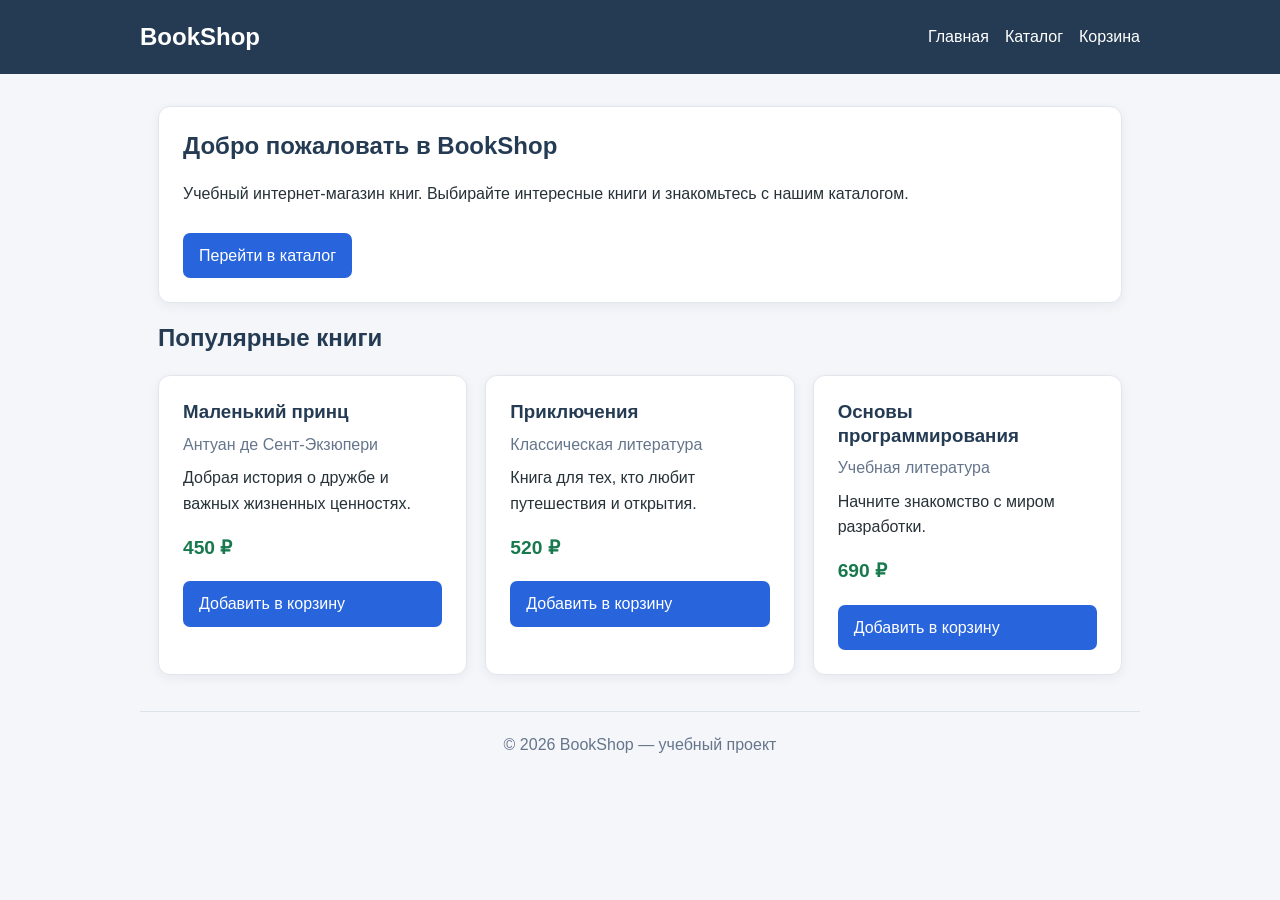
<file: index.html>
<!doctype html>
<html lang="ru"><head><meta charset="utf-8"><meta name="viewport" content="width=device-width, initial-scale=1"><title>BookShop — Главная</title><link rel="stylesheet" href="css/style.css"></head>
<body><header><div class="header-inner"><a class="logo" href="index.html">BookShop</a><nav><a href="index.html">Главная</a><a href="catalog.html">Каталог</a><a href="cart.html">Корзина</a></nav></div></header>
<main><section class="hero"><h1>Добро пожаловать в BookShop</h1><p>Учебный интернет-магазин книг. Выбирайте интересные книги и знакомьтесь с нашим каталогом.</p><a class="btn" href="catalog.html">Перейти в каталог</a></section><section><h2>Популярные книги</h2><div class="book-grid"><article class="book-card"><h3>Маленький принц</h3><p class="muted">Антуан де Сент-Экзюпери</p><p>Добрая история о дружбе и важных жизненных ценностях.</p><p class="price">450 ₽</p><a class="btn" href="cart.html">Добавить в корзину</a></article><article class="book-card"><h3>Приключения</h3><p class="muted">Классическая литература</p><p>Книга для тех, кто любит путешествия и открытия.</p><p class="price">520 ₽</p><a class="btn" href="cart.html">Добавить в корзину</a></article><article class="book-card"><h3>Основы программирования</h3><p class="muted">Учебная литература</p><p>Начните знакомство с миром разработки.</p><p class="price">690 ₽</p><a class="btn" href="cart.html">Добавить в корзину</a></article></div></section></main><footer>© 2026 BookShop — учебный проект</footer></body></html>
</file>
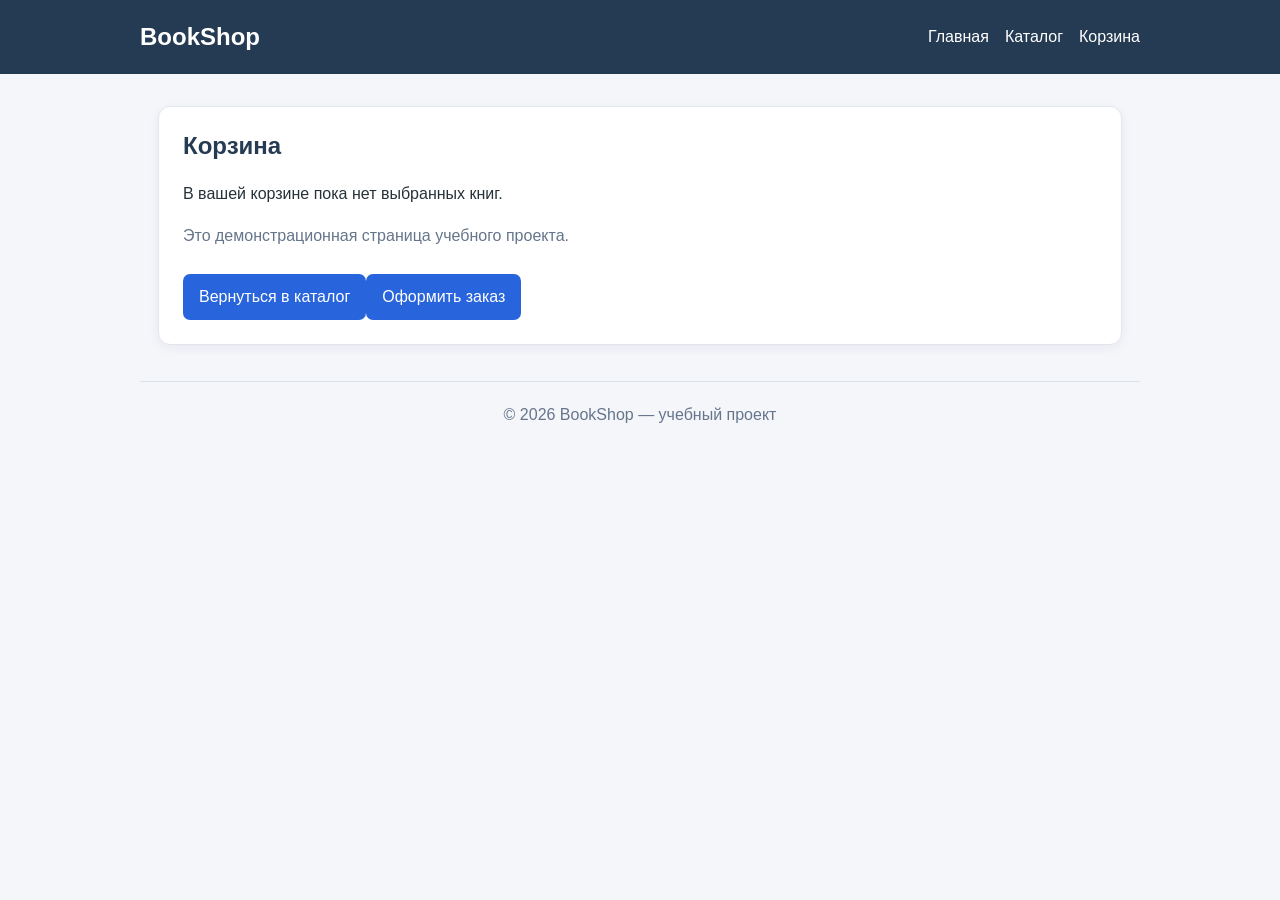
<file: cart.html>
<!doctype html>
<html lang="ru"><head><meta charset="utf-8"><meta name="viewport" content="width=device-width, initial-scale=1"><title>BookShop — Корзина</title><link rel="stylesheet" href="css/style.css"></head>
<body><header><div class="header-inner"><a class="logo" href="index.html">BookShop</a><nav><a href="index.html">Главная</a><a href="catalog.html">Каталог</a><a href="cart.html">Корзина</a></nav></div></header>
<main><section class="panel"><h1>Корзина</h1><p>В вашей корзине пока нет выбранных книг.</p><p class="muted">Это демонстрационная страница учебного проекта.</p><a class="btn" href="catalog.html">Вернуться в каталог</a><a class="btn" href="checkout.html">Оформить заказ</a></section></main><footer>© 2026 BookShop — учебный проект</footer></body></html>
</file>
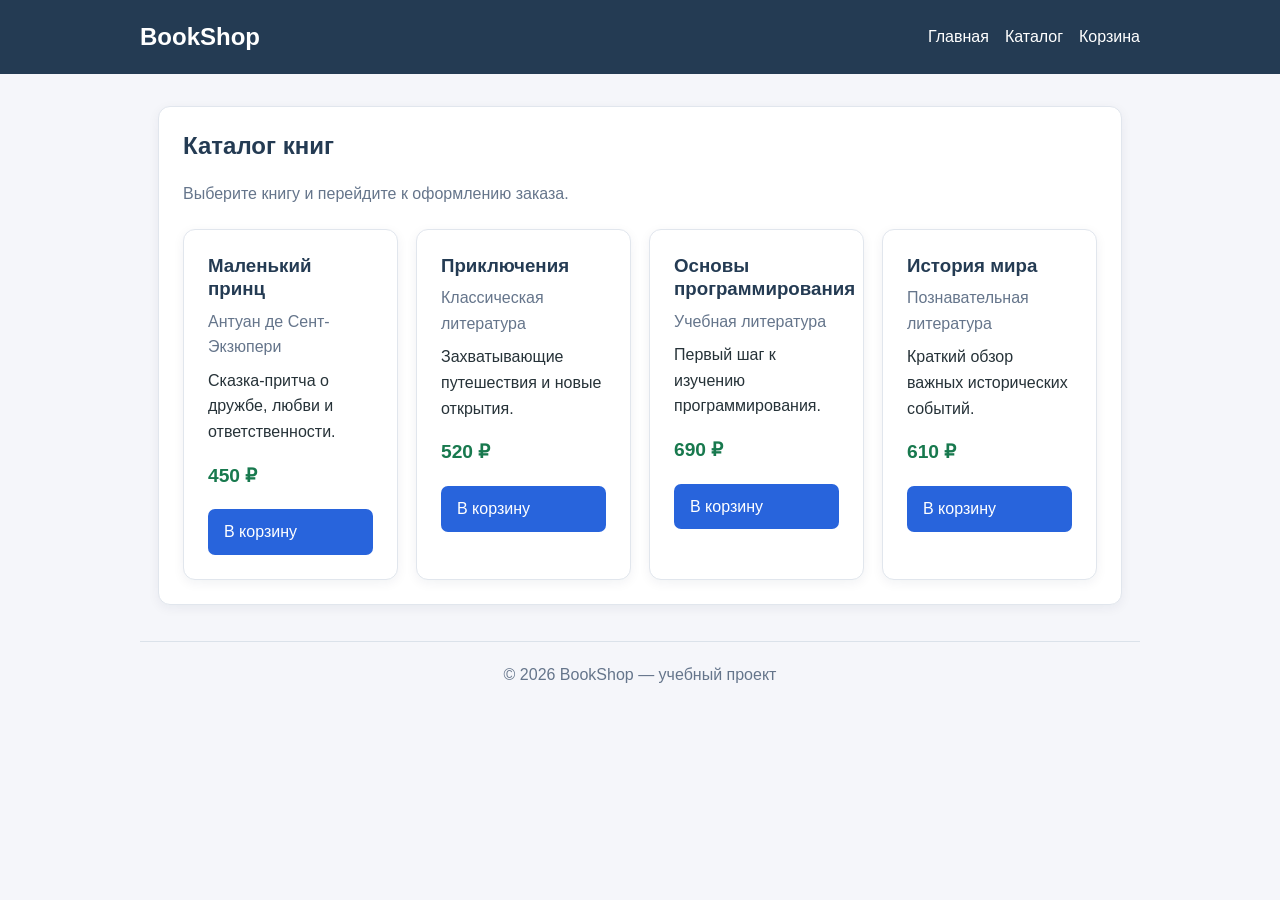
<file: catalog.html>
<!doctype html>
<html lang="ru"><head><meta charset="utf-8"><meta name="viewport" content="width=device-width, initial-scale=1"><title>BookShop — Каталог</title><link rel="stylesheet" href="css/style.css"></head>
<body><header><div class="header-inner"><a class="logo" href="index.html">BookShop</a><nav><a href="index.html">Главная</a><a href="catalog.html">Каталог</a><a href="cart.html">Корзина</a></nav></div></header>
<main><section class="panel"><h1>Каталог книг</h1><p class="muted">Выберите книгу и перейдите к оформлению заказа.</p><div class="book-grid"><article class="book-card"><h3>Маленький принц</h3><p class="muted">Антуан де Сент-Экзюпери</p><p>Сказка-притча о дружбе, любви и ответственности.</p><p class="price">450 ₽</p><a class="btn" href="cart.html">В корзину</a></article><article class="book-card"><h3>Приключения</h3><p class="muted">Классическая литература</p><p>Захватывающие путешествия и новые открытия.</p><p class="price">520 ₽</p><a class="btn" href="cart.html">В корзину</a></article><article class="book-card"><h3>Основы программирования</h3><p class="muted">Учебная литература</p><p>Первый шаг к изучению программирования.</p><p class="price">690 ₽</p><a class="btn" href="cart.html">В корзину</a></article><article class="book-card"><h3>История мира</h3><p class="muted">Познавательная литература</p><p>Краткий обзор важных исторических событий.</p><p class="price">610 ₽</p><a class="btn" href="cart.html">В корзину</a></article></div></section></main><footer>© 2026 BookShop — учебный проект</footer></body></html>
</file>
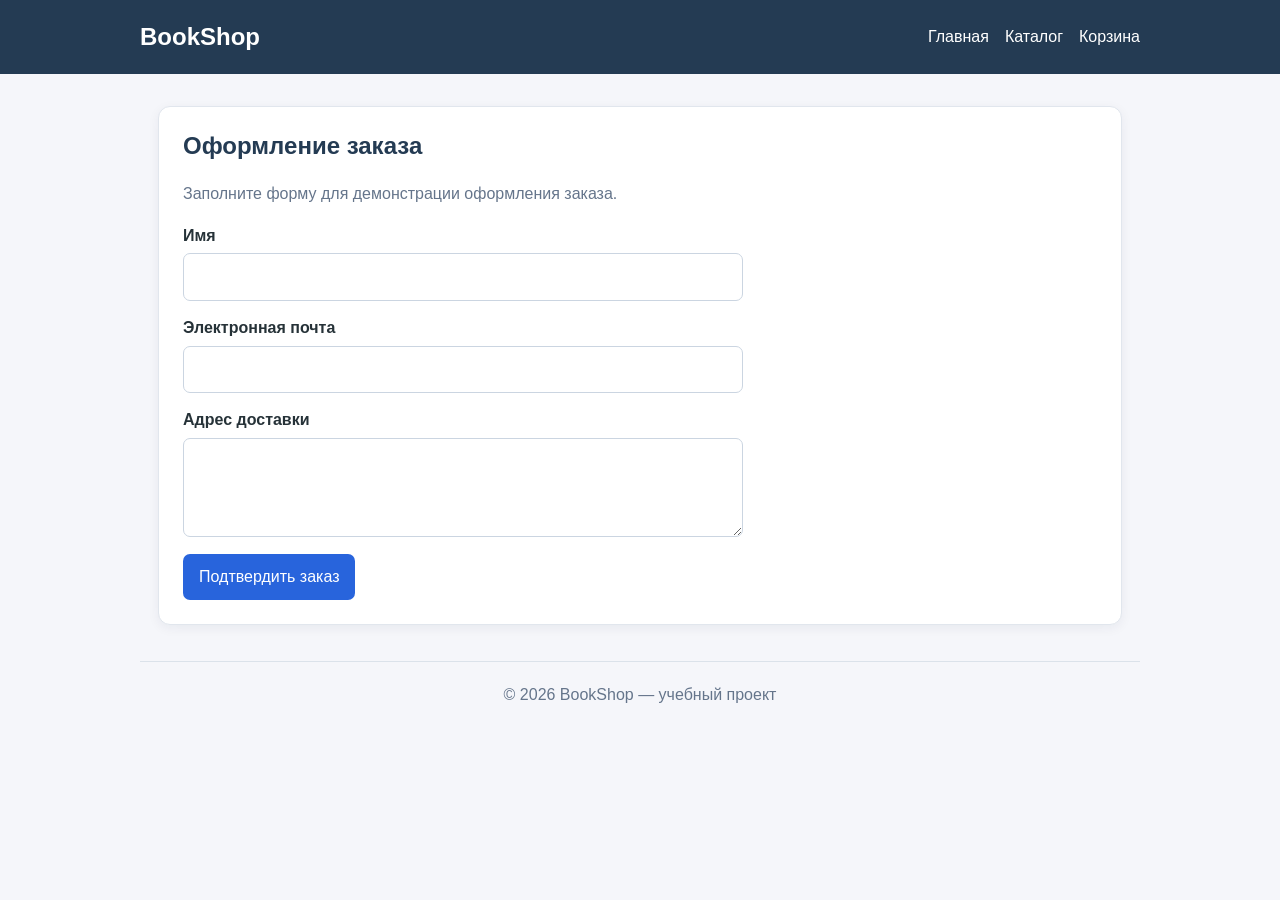
<file: checkout.html>
<!doctype html>
<html lang="ru"><head><meta charset="utf-8"><meta name="viewport" content="width=device-width, initial-scale=1"><title>BookShop — Оформление заказа</title><link rel="stylesheet" href="css/style.css"></head>
<body><header><div class="header-inner"><a class="logo" href="index.html">BookShop</a><nav><a href="index.html">Главная</a><a href="catalog.html">Каталог</a><a href="cart.html">Корзина</a></nav></div></header>
<main><section class="panel"><h1>Оформление заказа</h1><p class="muted">Заполните форму для демонстрации оформления заказа.</p><form class="form-row" onsubmit="event.preventDefault();alert('Спасибо! Это демонстрационная форма заказа.');"><label for="name">Имя</label><input id="name" name="name" required><label for="email">Электронная почта</label><input id="email" name="email" type="email" required><label for="address">Адрес доставки</label><textarea id="address" name="address" rows="3" required></textarea><button class="btn" type="submit">Подтвердить заказ</button></form></section></main><footer>© 2026 BookShop — учебный проект</footer></body></html>
</file>
<file: css/style.css>
*{box-sizing:border-box}body{margin:0;font-family:Arial,Helvetica,sans-serif;background:#f5f6fa;color:#263238;line-height:1.6}header{background:#243b53;color:#fff;padding:18px 20px} .header-inner{max-width:1000px;margin:auto;display:flex;align-items:center;justify-content:space-between;gap:18px;flex-wrap:wrap}.logo{font-size:1.5rem;font-weight:700;color:#fff;text-decoration:none}nav{display:flex;gap:16px;flex-wrap:wrap}nav a{color:#fff;text-decoration:none}nav a:hover{text-decoration:underline}main{max-width:1000px;margin:32px auto;padding:0 18px}.hero,.panel,.book-card{background:#fff;border:1px solid #e1e6ed;border-radius:12px;padding:24px;box-shadow:0 3px 12px rgba(25,42,70,.06)}h1,h2,h3{line-height:1.25;color:#243b53}h1{margin-top:0} .book-grid{display:grid;grid-template-columns:repeat(auto-fit,minmax(210px,1fr));gap:18px;margin-top:22px}.book-card{display:flex;flex-direction:column;gap:8px}.book-card h3{margin:0}.book-card p{margin:0}.price{font-size:1.2rem;font-weight:700;color:#18794e;margin-top:auto;padding-top:8px}.btn{display:inline-block;background:#2864dc;color:#fff;text-decoration:none;border:0;border-radius:7px;padding:10px 16px;font:inherit;cursor:pointer;margin-top:10px}.btn:hover{background:#174db5}.muted{color:#65758b}footer{max-width:1000px;margin:36px auto 0;padding:20px;color:#65758b;text-align:center;border-top:1px solid #dbe2ea}label{display:block;font-weight:600;margin:14px 0 5px}input,textarea,select{width:100%;padding:10px;border:1px solid #cbd5e1;border-radius:7px;font:inherit} .form-row{max-width:560px}@media(max-width:600px){header{padding:16px}main{margin:20px auto}.hero,.panel{padding:18px}nav{gap:12px}}
</file>
